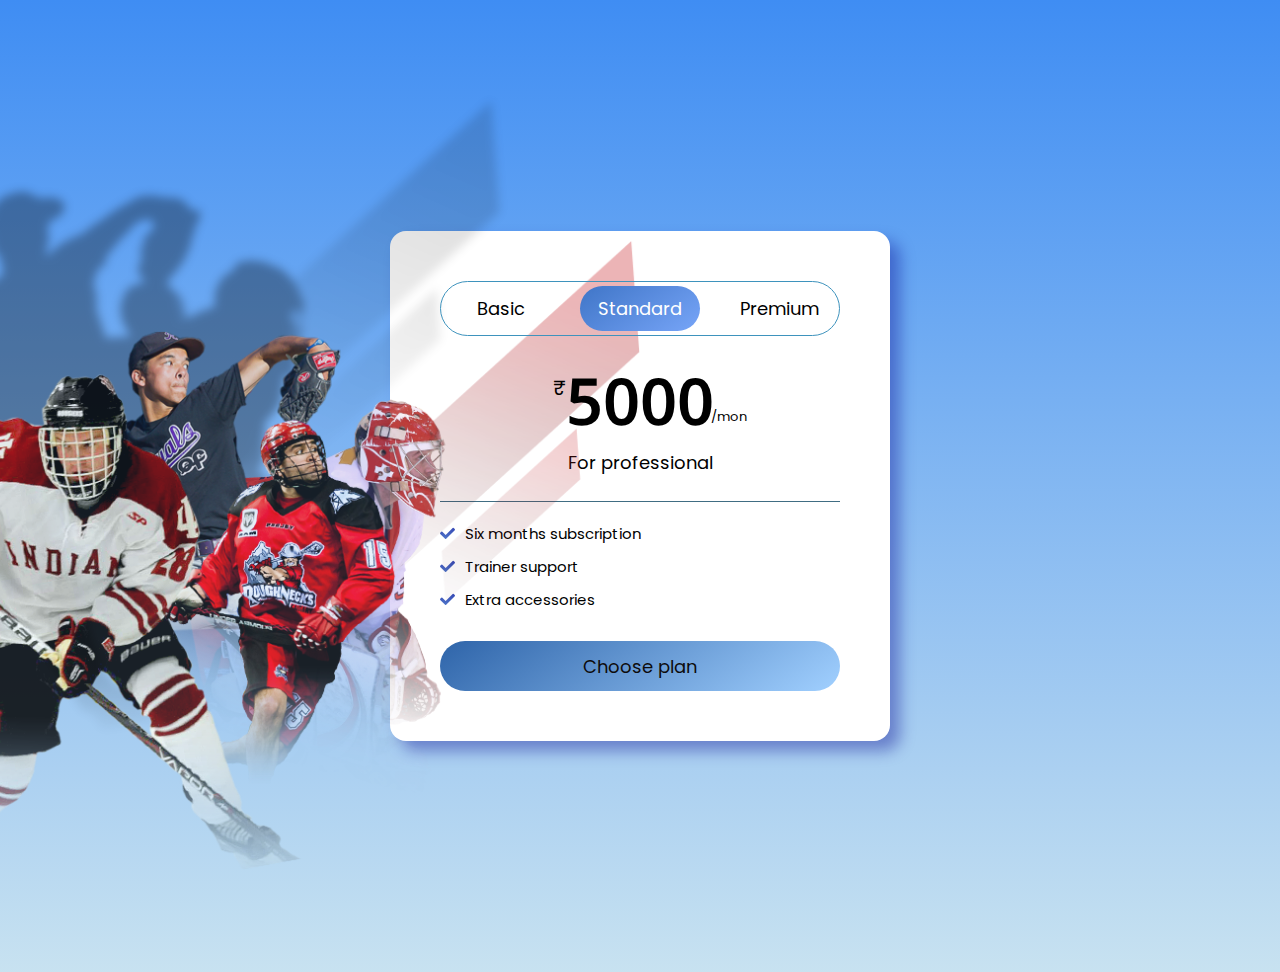
<file: m4anojcre1/index3.html>
<!DOCTYPE html>
<!-- Coding By CodingNepal - youtube.com/codingnepal -->
<html lang="en">
<head>
  <div>
    <img src="PngItem_1155153.png" alt="">
  </div>
  <meta charset="UTF-8">
  <meta name="viewport" content="width=device-width, initial-scale=1.0">
  <title>Membership</title>
  <link rel="stylesheet" href="stc1.css">
  <link rel="stylesheet" href="https://cdnjs.cloudflare.com/ajax/libs/font-awesome/5.15.3/css/all.min.css"/>
  <link rel="icon" type="image/x-icon" href="sports-icon-png-3276.png">
</head>
<body>
  <div class="wrapper">
    <input type="radio" name="slider" id="tab-1">
    <input type="radio" name="slider" id="tab-2" checked>
    <input type="radio" name="slider" id="tab-3">
    <header>
      <label for="tab-1" class="tab-1">Basic</label>
      <label for="tab-2" class="tab-2">Standard</label>
      <label for="tab-3" class="tab-3">Premium</label>
      <div class="slider"></div>
    </header>
    <div class="card-area">
      <div class="cards">
        <div class="row row-1">
          <div class="price-details">
            <span class="price">1500</span>
            <p>For beginner</p>
          </div>
          <ul class="features">
            <li><i class="fas fa-check"></i><span>One month subscription</span></li>
            <li><i class="fas fa-check"></i><span>Trainer support</span></li>
            <li><i class="fa fa-times"></i><span>Extra accessories</span></li>
        
          </ul>
        </div>
        <div class="row">
          <div class="price-details">
            <span class="price">5000</span>
            <p>For professional</p>
          </div>
          <ul class="features">
            <li><i class="fas fa-check"></i><span>Six months subscription</span></li>
            <li><i class="fas fa-check"></i><span>Trainer support</span></li>
            <li><i class="fas fa-check"></i><span>Extra accessories</span></li>
          </ul>
        </div>
        <div class="row">
          <div class="price-details">
            <span class="price">7600</span>
            <p>For quick results</p>
          </div>
          <ul class="features">
            <li><i class="fas fa-check"></i><span>Twelve months subscription</span></li>
            <li><i class="fas fa-check"></i><span>Trainer support</span></li>
            <li><i class="fas fa-check"></i><span>Extra accessories</span></li>
  
          </ul>
        </div>
      </div>
    </div>
    <button><a href="index.html">Choose plan</a></button>
  </div>

</body>
</html>
</file>
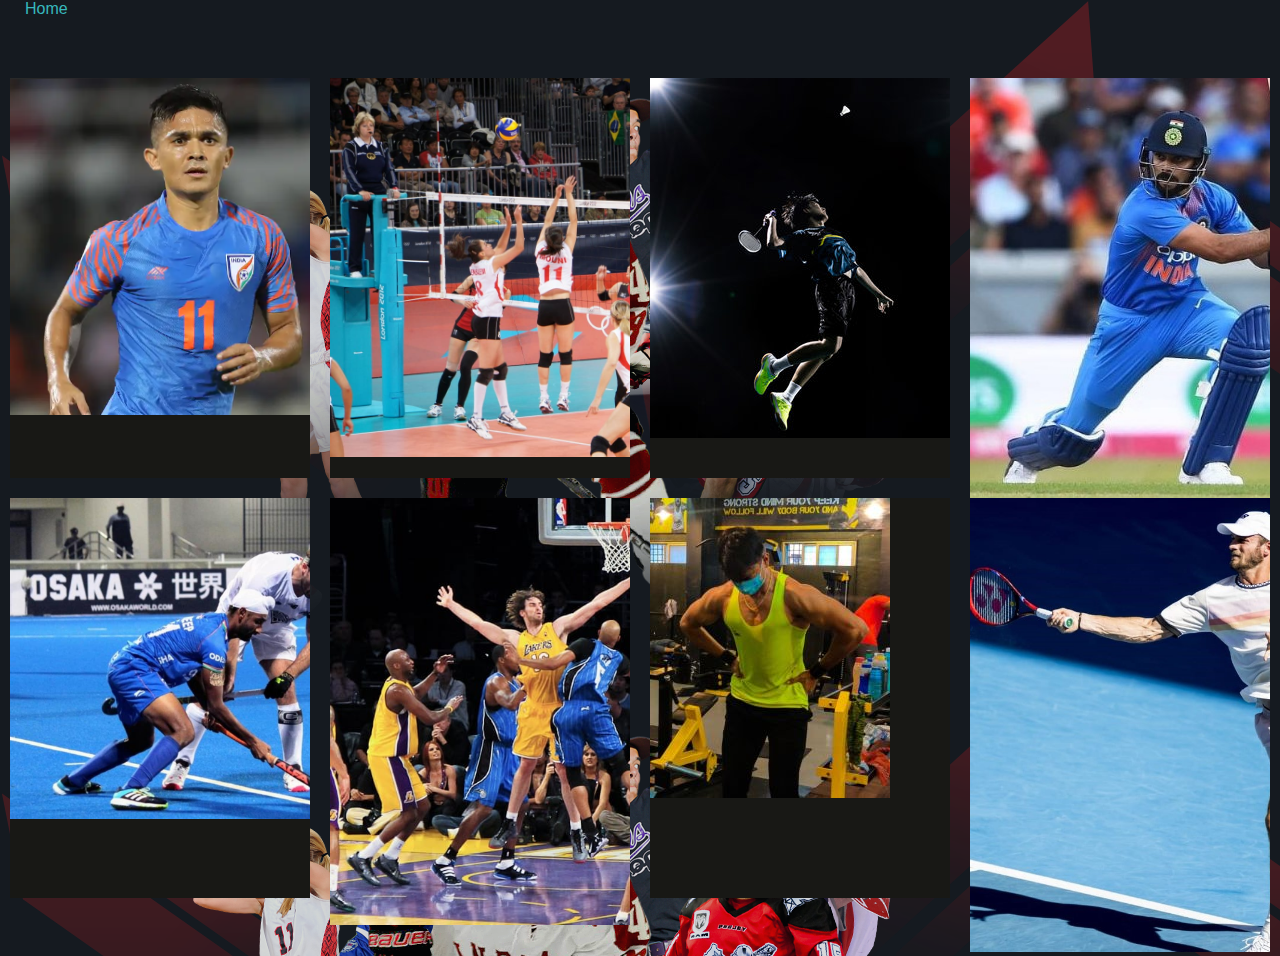
<file: m4anojcre1/pics.html>
<!DOCTYPE html>
<html>
<head>
<style>
 
body{

margin:0%;
padding:0%;
background:#151a20;
font-family:sans-serif;
background-image: url(PngItem_1155153.png);

}

.container{
    
width:1280px;

margin:50px auto 0;
display:flex;
flex-direction:row;
flex-wrap:wrap;
}
.container .box{
position:relative;
width:300px;
height:400px;
background:rgb(24, 24, 21);
margin:10px;
box-sizing:border-box;


}
.container .box .imgBox
{
background-size:cover;
position:relative;
overflow:hidden;
}
.container .box .imgBox img
{
max-width:190%;


 transition: transform 2s;

}
.container .box:hover .imgBox img
{
transform:scale(1.2);
}

.container .box .details
{
position:absolute;
top:10px;
left:10px;
bottom:10px;
right:10px;
background:rgba(0,0,0,.8);
transform:scaleY(0);
transition:transform .5s;
}

.container .box:hover .details{
transform:scaleY(1);

}


.container .box .details .content
{
position:absolute;
top:60%;

text-align:center;
padding:15px;
Color:#fff;
}

.container .box .details .content h2 {
margin:0;
padding:0;
font-size:20px;
Color:#ff0;
}
.container .box .details .content p{
margin:10px 0 0;
padding:0;

}
a{
color:rgb(55, 184, 189);
padding:25px;
text-decoration:none;
}
new{
padding:10px 5px;
background-color:silver;
border-radius:5px;
color:black;
font-style:italic;
font-size:20px;
text-decoration:none;
align-self: left;
}
new:hover{
background-color:#7995b3;
}




</style>
</head>
<body>
<a href="index.html" id="new">Home</a>
<div class="container">
<div class="box">

<div class="imgBox">
<img src="ft1.png">
</div>
<div class="details">
<div class="content">
<a href="videoback.html">FootBall</a>
<p> a famous sport</p>
</div>

</div>
</div>
<div class="box"><div class="imgBox">
<img src="vb.jpeg">
</div>
<div class="details">
<div class="content">
<a href="finalvolley_videol.html">Volley Ball</a>
<p> an interesting sport</p>
</div>

</div></div>
<div class="box">
<div class="imgBox">
<img src="bm.jpeg">
</div>
<div class="details">
<div class="content">
<a href="final_badminton.html">Badminton</a>
<p> a lovely sport</p>
</div>

</div>

</div>
<div class="box">
<div class="imgBox">
<img src="ck.jpeg">
</div>
<div class="details">
<div class="content">
<a href="image.png">Cricket</a>
<p> a passionable sport</p>
</div>

</div>
</div>
<div class="box"><div class="imgBox">
<img src="hk.jpeg">
</div>
<div class="details">
<div class="content">
<a href="final_hockey.html">Hockey</a>
<p> our national sport</p>
</div>

</div></div>
<div class="box"><div class="imgBox">
<img src="bk.jpeg">
</div>
<div class="details">
<div class="content">
<a href="final_basket.html">Basket Ball</a>
<p> a famous sport</p>
</div>

</div></div>
<div class="box"><div class="imgBox">
<img src="gym.jpg">
</div>
<div class="details">
<div class="content">
<a href="final_cricket.html">GYM</a>
<p> an interesting sport </p>
</div>

</div></div>
<div class="box"><div class="imgBox">
<img src="tn.jpeg">
</div>
<div class="details">
<div class="content">
<a href= "final_hockey.html">tennis </a>
<p> a creative sport</p>
</div>

</div></div>
</div>
</body>
</html>
</file>
<file: m4anojcre1/stc1.css>
@import url('https://fonts.googleapis.com/css2?family=Noto+Sans:wght@700&family=Poppins:wght@400;500;600&display=swap');
*{
  margin: 0;
  padding: 0;
  box-sizing: border-box;
  font-family: "Poppins", sans-serif;
}
body{
  display: flex;
  align-items: center;
  justify-content: center;
  min-height: 108vh;
  background: linear-gradient(#3f8df3 0%, #c6e1f0f8 100%);
}
.wrapper{
  
  width: 500px;
  background: #fff;
  border-radius: 16px;
  padding: 50px;
  box-shadow: 10px 10px 15px rgba(5, 5, 141, 0.38);
}
.wrapper header{
  height: 55px;
  display: flex;
  align-items: center;
  border: 1px solid #3e93bd;
  border-radius: 30px;
  position: relative;
}
header label{
  height: 100%;
  z-index: 2;
  width: 30%;
  display: flex;
  cursor: pointer;
  font-size: 18px;
  position: relative;
  align-items: center;
  justify-content: center;
  transition: color 0.3s ease;
}
#tab-1:checked ~ header .tab-1,
#tab-2:checked ~ header .tab-2,
#tab-3:checked ~ header .tab-3{
  color: #ffffff;
}
header label:nth-child(2){
  width: 40%;
}
header .slider{
  position: absolute;
  height: 85%;
  border-radius: inherit;
  background: linear-gradient(145deg, #3f75c7 0%, #77A5F8 100%);
  transition: all 0.3s ease;
}
#tab-1:checked ~ header .slider{
  left: 0%;
  width: 90px;
  transform: translateX(5%);
}
#tab-2:checked ~ header .slider{
  left: 50%;
  width: 120px;
  transform: translateX(-50%);
}
#tab-3:checked ~ header .slider{
  left: 100%;
  width: 95px;
  transform: translateX(-105%);
}
.wrapper input[type="radio"]{
  display: none;
}
.card-area{
  overflow: hidden;
}
.card-area .cards{
  display: flex;
  width: 300%;
}
.cards .row{
  width: 33.4%;
}
.cards .row-1{
  transition: all 0.3s ease;
}
#tab-1:checked ~ .card-area .cards .row-1{
   margin-left: 0%;
}
#tab-2:checked ~ .card-area .cards .row-1{
  margin-left: -33.4%;
}
#tab-3:checked ~ .card-area .cards .row-1{
   margin-left: -66.8%;
}
.row .price-details{
  margin: 20px 0;
  text-align: center;
  padding-bottom: 25px;
  border-bottom: 1px solid #406d83;
}
.price-details .price{
  font-size: 65px;
  font-weight: 600;
  position: relative;
  font-family: 'Noto Sans', sans-serif;
}
.price-details .price::before,
.price-details .price::after{
  position: absolute;
  font-weight: 400;
  font-family: "Poppins", sans-serif;
}
.price-details .price::before{
  content: "₹";
  left: -13px;
  top: 17px;
  font-size: 20px;
}
.price-details .price::after{
  content: "/mon";
  right: -33px;
  bottom: 17px;
  font-size: 13px;
}
.price-details p{
  font-size: 18px;
  margin-top: 5px;
}
.row .features li{
  display: flex;
  font-size: 15px;
  list-style: none;
  margin-bottom: 10px;
  align-items: center;
}
.features li i{
  background: linear-gradient(#3241b2 0%, #527dcb 100%);
  background-clip: text;
 -webkit-background-clip: text;
 -webkit-text-fill-color: transparent;
}
.features li span{
  margin-left: 10px;
}
.wrapper button{
  width: 100%;
  border-radius: 25px;
  border: none;
  outline: none;
  height: 50px;
  font-size: 18px;
  color: #084679;
  cursor: pointer;
  margin-top: 20px;
  background: linear-gradient(145deg, #2e64a9 0%, #a1d0ff 100%);
  transition: transform 0.3s ease;
}
.wrapper button:hover{
  transform: scale(0.95);
}
.wrapper button a{
  color: #0e0c0c;
  text-decoration-line: none;
}
img
{
    position: absolute;
    top: calc(60% - 300px);
    right: 50%;
    z-index: 0;
}
img
{
    height: 70%;
    filter: drop-shadow(-140px -140px 5px rgba(0, 0, 0, 0.395));
    transition: 0.5s;
}
img:hover
{
    filter: drop-shadow(0px 0px 5px rgba(0, 0, 0, 0.405));

}
</file>
